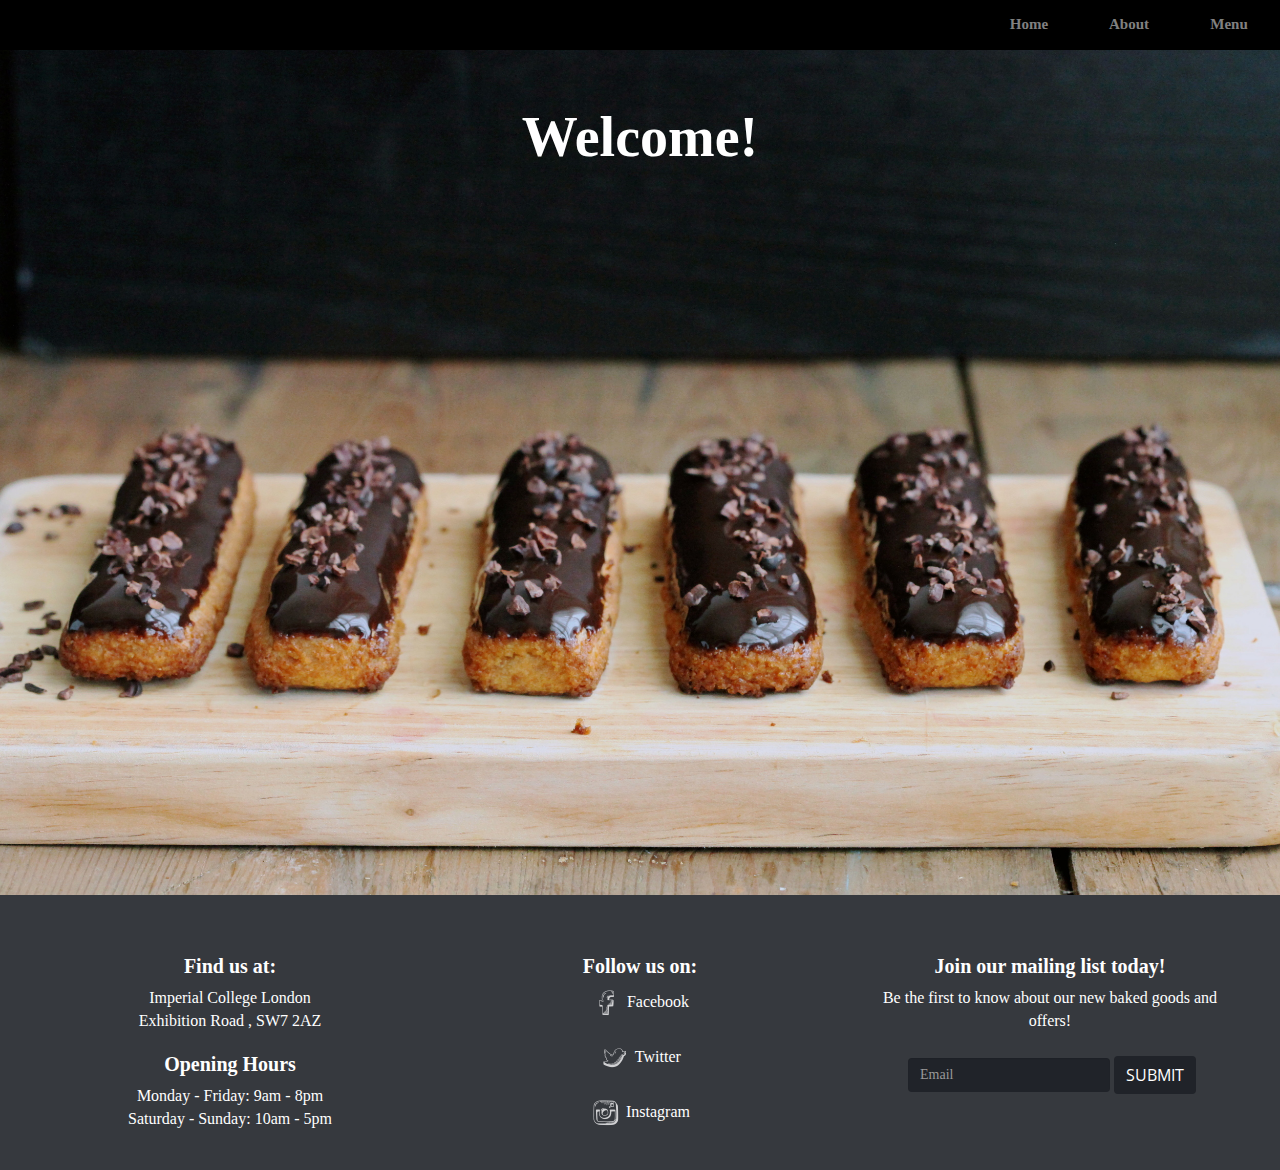
<file: index.html>
<!DOCTYPE html>

<html> 
 <head>
  <title>FLOUR & BUTTER</title>
    <script src='jquery.js'></script>
    <link href="dist/css/bootstrap.css" rel="stylesheet">
    <link rel="stylesheet" type="text/css" href="style.css">
    <link href='https://fonts.googleapis.com/css?family=Open+Sans+Condensed:300' rel='stylesheet' type='text/css'>
    <link href='https://fonts.googleapis.com/css?family=Open+Sans' rel='stylesheet' type='text/css'>
 </head>
 
<body id="bootstrap-overrides">
  <div class="navbar">
    <ul class="menu">
      <li><a href="menu.html">Menu</a>
      </li>
      <li><a href="about.html">About</a>
      </li>
      <li><a href="index.html">Home</a>
      </li>
    </ul>
  </div>

  <div class="home">
  	<h1><br>Welcome!</h1>
  </div>

 <div class="footer">
   <div class='row'>
     <div class='col-sm-4'>
      <h1>Find us at:</h1>
      Imperial College London <br>Exhibition Road , SW7 2AZ

      <h1>Opening Hours</h1>
      Monday - Friday: 9am - 8pm<br>
      Saturday - Sunday: 10am - 5pm
     </div>  

     <div class='col-sm-4'>
 	 <!-- Social Media Links-->
 	  <h1>Follow us on:</h1>
      <a href="http://www.facebook.com"><img src="images/fb.png"></a> Facebook<br><br>
 	  <a href="http://www.twitter.com"><img src="images/t.png"></a> Twitter<br><br>
 	  <a href="http://www.instagram.com"><img src="images/i.png"></a> Instagram<br>
     </div>

     <div class='col-sm-4'>
      <h1>Join our mailing list today!</h1>
      Be the first to know about our new baked goods and offers!<br><br>
      <form class="form-inline">
        <div class="form-group">
         <label for="mailing list"></label>
          <input type="email" class="form-control" id="mailing list" placeholder="Email"> 
        </div>
      <button type="submit" class="btn btn-default">Submit</button>
      </form>  
     </div>
       
    </div>  
  </div>


 </body>
</file>
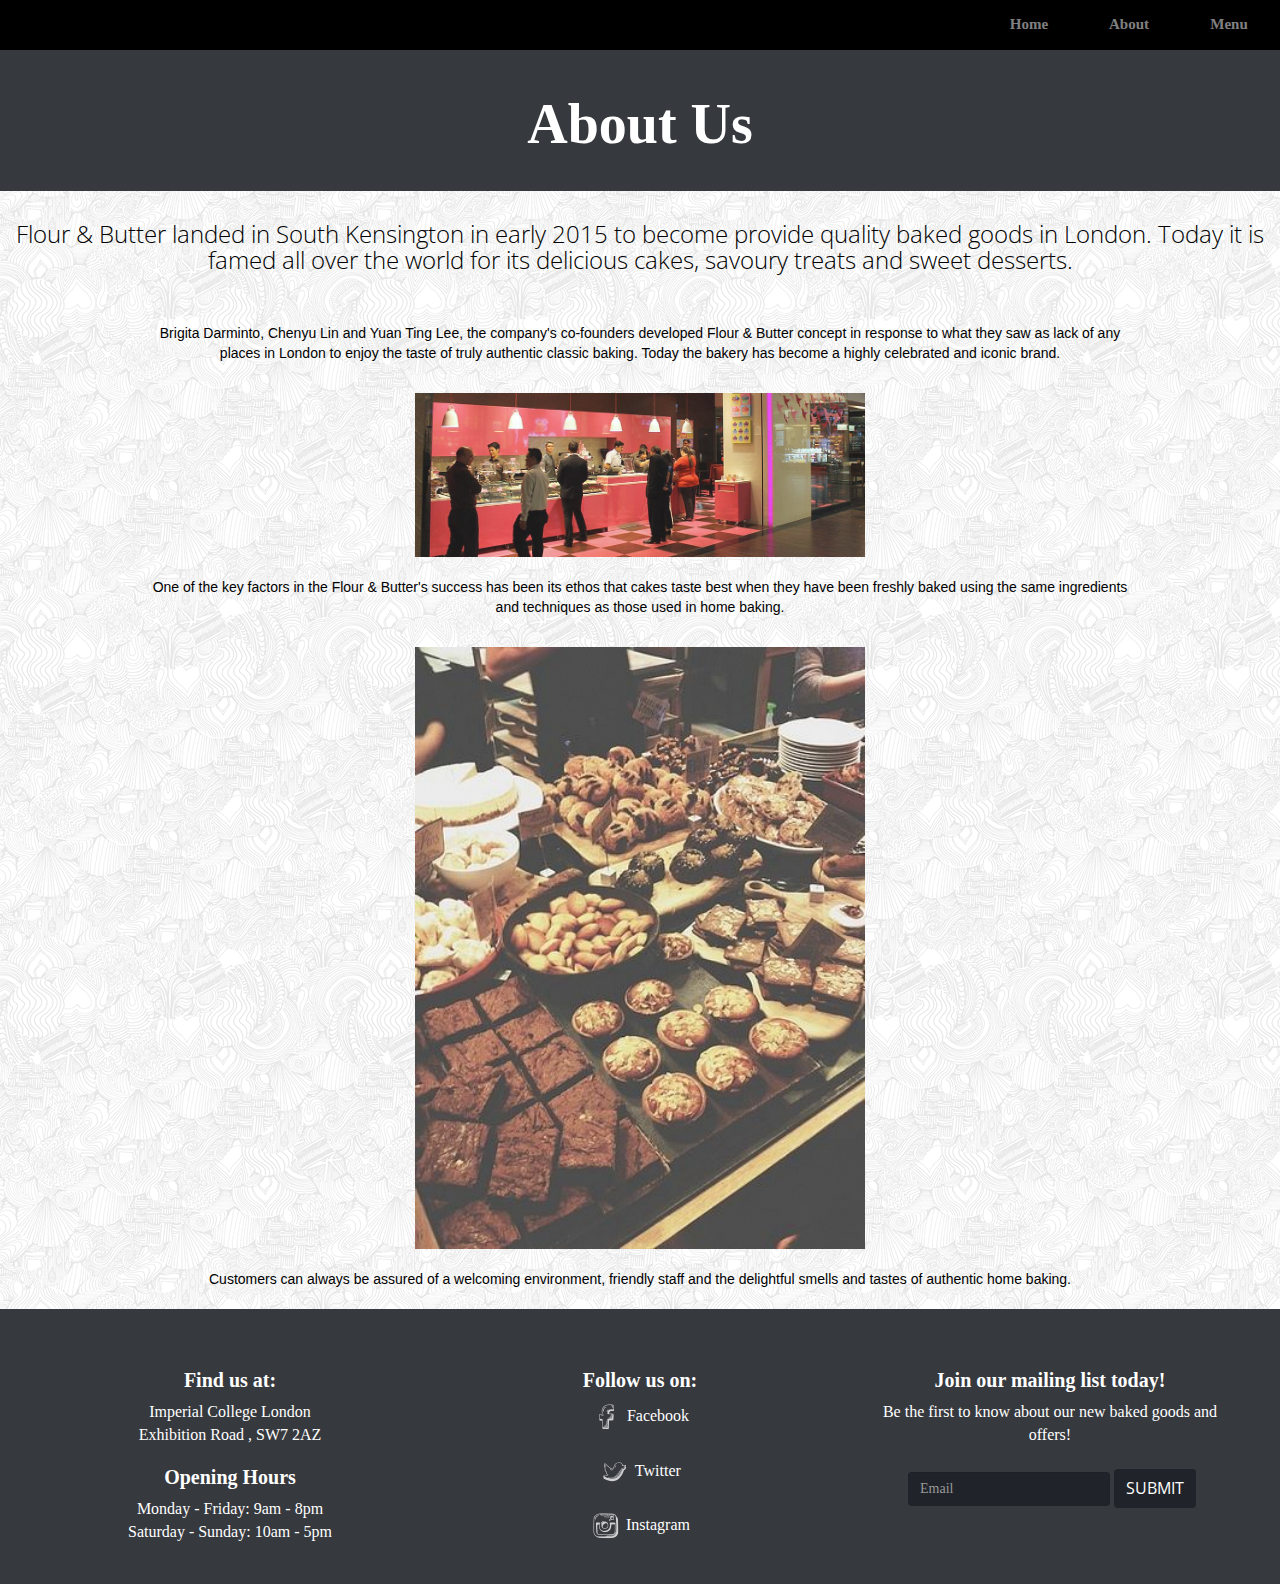
<file: about.html>
<!DOCTYPE html>

<html> 
 <head>
  <title>About</title>
    <script src='jquery.js'></script>
    <link href="dist/css/bootstrap.css" rel="stylesheet">
    <link rel="stylesheet" type="text/css" href="style.css">
    <link href='https://fonts.googleapis.com/css?family=Open+Sans+Condensed:300' rel='stylesheet' type='text/css'>
    <link href='https://fonts.googleapis.com/css?family=Open+Sans' rel='stylesheet' type='text/css'>
 </head>
 
<body id="bootstrap-overrides">
  <div class="navbar">
    <ul class="menu">
      <li><a href="menu.html">Menu</a>
      </li>
      <li><a href="about.html">About</a>
      </li>
      <li><a href="index.html">Home</a>
      </li>
    </ul>
  </div>

  <div class="introduction">
  <h1><strong>About Us</strong></h1>
  </div>
  <div id="about">
  <p>
   <h2>Flour & Butter landed in South Kensington in early 2015 to become provide quality baked goods in London. Today it is famed all over the world for its delicious cakes, savoury treats and sweet desserts.</h2>
  </p>
  </br></br>
  <p>
   Brigita Darminto, Chenyu Lin and Yuan Ting Lee, the company's co-founders developed Flour & Butter concept in response to what they saw as lack of any places in London to enjoy the taste of truly authentic classic baking. Today the bakery has become a highly celebrated and iconic brand.
  </p>
  </br>
  <p>
   <img src='images/bakerylondon.jpg'class='img-responsive'><br>
   One of the key factors in the Flour & Butter's success has been its ethos that cakes taste best when they have been freshly baked using the same ingredients and techniques as those used in home baking.
  </p>
  </br>
  <p>
   <img src="images/bakerypictures.jpg"class='img-responsive'><br>
   Customers can always be assured of a welcoming environment, friendly staff and the delightful smells and tastes of authentic home baking.
  </p>
  </div>
  
 <div class="footer">
   <div class='row'>
     <div class='col-sm-4'>
      <h1>Find us at:</h1>
      Imperial College London <br>Exhibition Road , SW7 2AZ

      <h1>Opening Hours</h1>
      Monday - Friday: 9am - 8pm<br>
      Saturday - Sunday: 10am - 5pm
     </div>  

     <div class='col-sm-4'>
 	 <!-- Social Media Links-->
 	  <h1>Follow us on:</h1>
      <a href="http://www.facebook.com"><img src="images/fb.png"></a> Facebook<br><br>
 	  <a href="http://www.twitter.com"><img src="images/t.png"></a> Twitter<br><br>
 	  <a href="http://www.instagram.com"><img src="images/i.png"></a> Instagram<br>
     </div>

     <div class='col-sm-4'>
      <h1>Join our mailing list today!</h1>
      Be the first to know about our new baked goods and offers!<br><br>
      <form class="form-inline">
        <div class="form-group">
         <label for="mailing list"></label>
          <input type="email" class="form-control" id="mailing list" placeholder="Email"> 
        </div>
      <button type="submit" class="btn btn-default">Submit</button>
      </form>  
     </div>
       
    </div>  
  </div>


 </body>
</file>
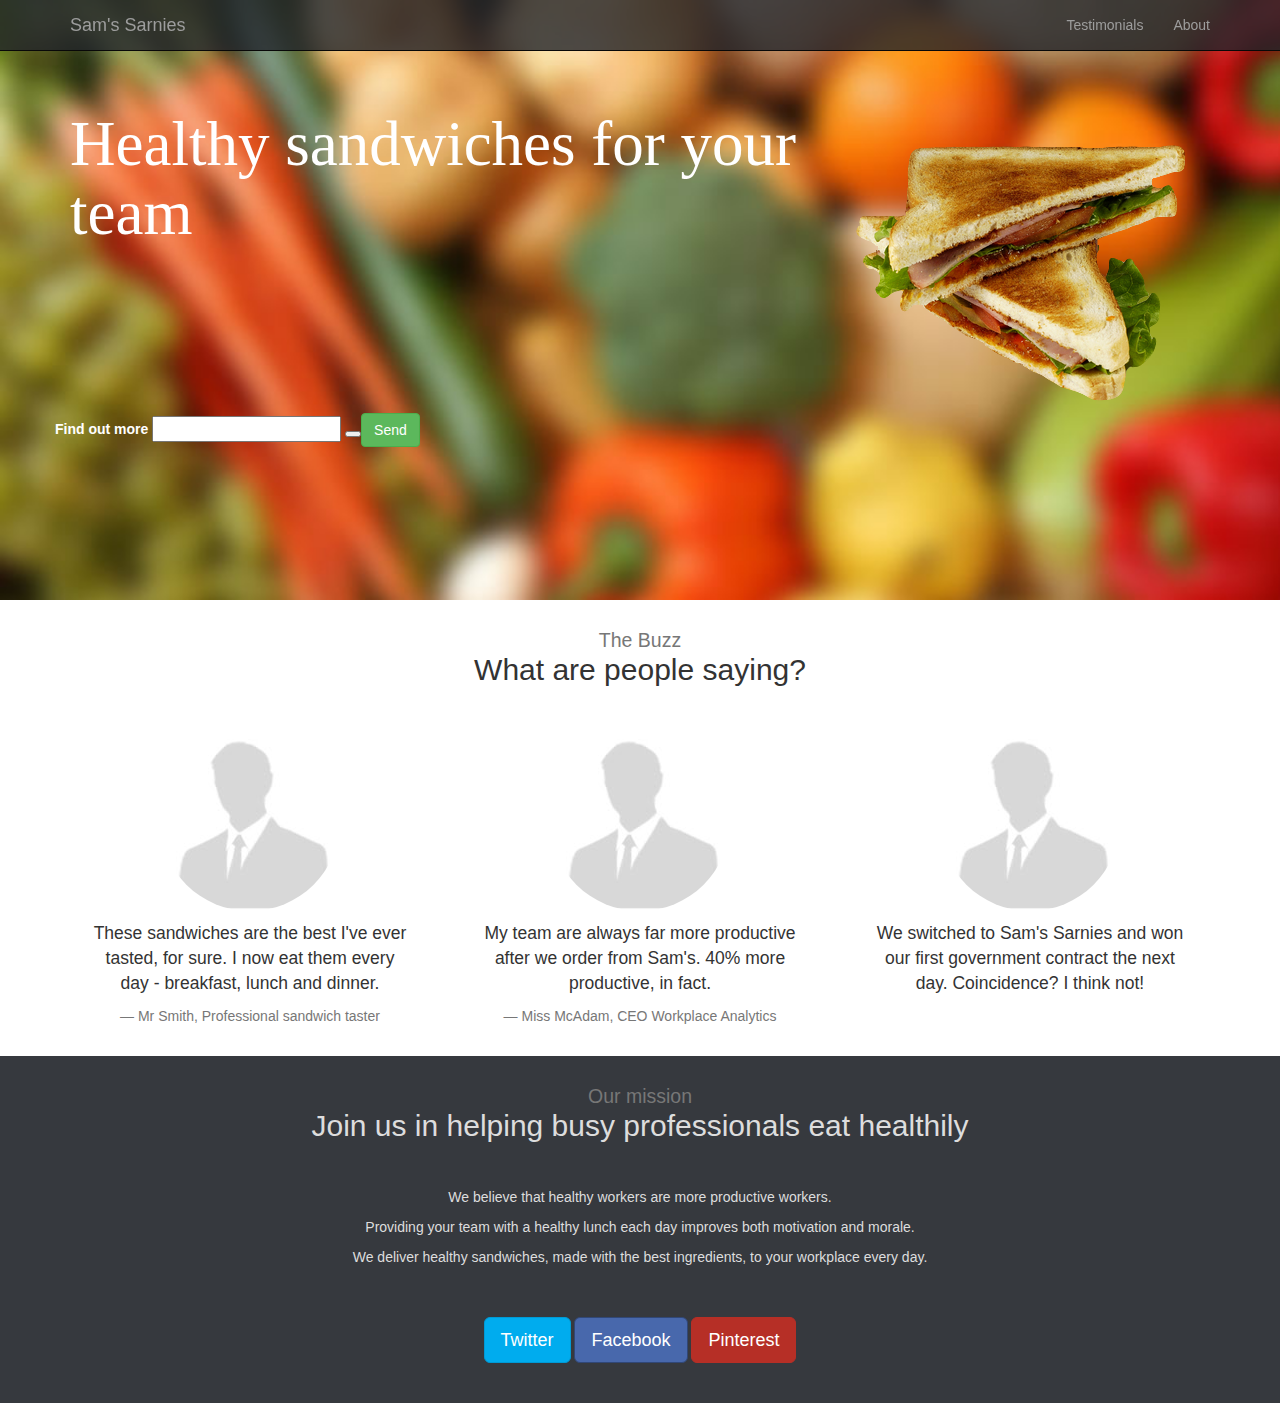
<file: Old Bakery YT.html>
<!DOCTYPE html>
<html>
<head>
  <title>Sam's Sarnies</title>
  <link href="dist/css/bootstrap.css" rel="stylesheet">
  <link rel="stylesheet" type="text/css" href="main.css">
  <meta name="viewport" content="width=device-width, initial-scale=1.0">
</head>

<body>

<nav class="navbar navbar-inverse navbar-fixed-top" role="navigation">
  <div class="container">
      <!-- Brand and toggle get grouped for better mobile display -->
  <div class="navbar-header">
    <button type="button" class="navbar-toggle" data-toggle="collapse" data-target=".navbar-collapse">
      <span class="sr-only">Toggle navigation</span>
      <span class="icon-bar"></span>
      <span class="icon-bar"></span>
      <span class="icon-bar"></span>
    </button>
    <a class="navbar-brand" href="#">Sam's Sarnies</a>
  </div>

  <div class="collapse navbar-collapse">
  <ul class="nav navbar-nav navbar-right">
      <li><a href="#buzz">Testimonials</a></li>
      <li><a href="#mission">About</a></li>
    </ul>
    </div>
  </nav>
  </div>

<div class='jumbotron'>
  <div class='container'>
    <div class='row'>
       <div class='col-sm-8'>
        <h1>Healthy sandwiches for your team</h1>
       </div>
       <div class='col-sm-4'>
        <img src='images/sandwich.png' class='img-responsive'>
       </div>
        <form role='form'>
          <label for="email">Find out more</label>
          <input type="text" name="email" >         
          <button type="submit"><button class='btn btn-success'>Send</button></button>
        </form>     
     </div>
    </div>
   </div> 

  <div id="buzz" class="text-center">
    <div class='container'>
    <h2><small>The Buzz</small><br />What are people saying?</h2>
    <div class='row'>
     <div class='col-sm-4'>
      <div>
      <img src='images/person.jpg' class="img-circle center-block">
      <blockquote><p>These sandwiches are the best I've ever tasted, for sure. I now eat them every day - breakfast, lunch and dinner.</p>
      <small>Mr Smith, Professional sandwich taster</small></blockquote>
      </div>
     </div>
     <div class='col-sm-4'>
      <div>
      <img src='images/person.jpg' class="img-circle center-block">
      <blockquote><p>My team are always far more productive after we order from Sam's. 40% more productive, in fact.</p>
      <small>Miss McAdam, CEO Workplace Analytics</small></blockquote>
      </div>
     </div>
     <div class='col-sm-4'>
      <div>
      <img src='images/person.jpg' class="img-circle center-block">
      <blockquote><p>We switched to Sam's Sarnies and won our first government contract the next day. Coincidence? I think not!</p></blockquote>
      </div>
     </div>
   </div>
  </div>
</div>


    <div id="mission" class="text-center">
    <div class='container'>
    <h2><small>Our mission</small><br />Join us in helping busy professionals eat healthily</h2>

    <p>We believe that healthy workers are more productive workers.</p>
    <p>Providing your team with a healthy lunch each day improves both motivation and morale.</p>
    <p>We deliver healthy sandwiches, made with the best ingredients, to your workplace every day.</p>
    

    <div id='social-buttons'>
      <button class='btn-twitter btn btn-lg'>Twitter</button>
      <button class='btn-facebook btn btn-lg'>Facebook</button>
      <button class='btn-pinterest btn btn-lg'>Pinterest</button>
    </div>
  </div>
  </div>


</body>


<!-- Sandwich from: © Kosoff | <a href="http://www.dreamstime.com/">Dreamstime Stock Photos</a> & <a href="http://www.stockfreeimages.com/">Stock Free Images</a> -->
</html>
</file>
<file: style.css>
h1 {
	text-align: center;
	font-family: 'bebas neue';
	font-weight: bold;
	font-size: 56px;
	vertical-align: middle;
}

h2 {
	text-align: center;
	font-family: 'open sans';
	font-weight: 300;
	font-size: 24px;
}

body {
	text-align: center;
}

p {
	width: 1000px;
	text-align: center;
	margin-left: auto;
	margin-right: auto;
}

img {
	width: 450px;
	height: 300px;
	opacity: .9;
}

img:hover {
	opacity: 1;
}

.img-responsive {
	margin-left: auto;
	margin-right: auto;
}

.home {
	margin-top: -25px;
	background-image: url('images/eclairs.jpeg');
	background-color: #000;
	background-repeat: no-repeat;
	background-size: cover;
	height: 850px;
	max-width: 100%;
	color: #fff;
}

.menu {
    list-style-type: none;
    margin-bottom: -5px;
    padding: 0;
    overflow: hidden;
}

li {
    float: right;
    font-family: 'bebas neue';
    font-size: 15px;
}

.navbar a { display: block;
    width: 100px;
    text-align: center;
    padding: 13px;
    font-weight: bold;
    color: grey;
}

a:hover {
	text-decoration: none;
   	color: white;
}
   
.navbar {
   background-color: black;
   border-radius: 0px;
}

.introduction {
    background-color: rgba(32, 35, 41, 0.9);
    color: #fff;
    margin-top: -21px;
    padding-top: 25px;
    padding-bottom: 25px;
}

#about {
	background-image: url('images/pattern.png');
	background-color: #fff;
	color: #000;
	padding: 10px;
}


.row {
	padding: 20px;
}

.food {
	padding: 50px;
	background-image: url('images/pattern.png');
    background-repeat: repeat;
}

#bootstrap-overrides button {
	background-color: #202329;
	border: none;
	box-shadow: none;
	color: #fff;
	cursor: pointer;
	padding: 8px 12px;
	text-transform: uppercase;
	width: auto;
	font-family: 'open sans condensed';
	font-size: 16px;
	float: center;
}

#bootstrap-overrides input {
	background-color: #202329;
	border: none;
}

.form-control {
	width: 50%;
}

.footer {
	background-color: rgba(32, 35, 41, 0.9);
	color: #fff;
	padding: 20px;
	font-family: 'bebas neue';
	font-weight: 300;
	font-size: 16px;
	text-align: center;
}

.footer h1 {
	font-family: 'bebas neue';
	font-weight: bold;
	font-size: 20px;
}

.footer img {
	width: 32px;
	height: 32px;
}
</file>
<file: main.css>
.jumbotron {
  padding-top: 90px;
  min-height: 600px;
  margin-bottom: 0;
  background-image: url('images/fruit-and-veg.jpg');
  background-size: cover;
  background-attachment: fixed;
}

.jumbotron h1 {
  font-family: 'Open Sans Light';
  color: white;
  margin-bottom: 1em;
}


blockquote {
  border-left: 0;
}

#mission {
  background-color: rgba(32, 35, 41, 0.9);
  color: #ddd;
  padding-bottom: 40px;
}
.jumbotron .form-group {
  line-height: 1em;
}

.jumbotron label {
  color: white;
}
.jumbotron img {
  margin-top: 50px;
}

h2 {
  margin-bottom: 1.5em;
}

.navbar-inverse {
  background-color: rgba(32, 35, 41,0.8);
}

.form-inline input[name='email'] {
  width: 80%;
}
#social-buttons {
  margin-top: 50px;
}

.btn-twitter {
  background-color: #00acee;
  border-color: #009ad5;
  color: white;
}

.btn-facebook {
  background-color: #4868ac;
  border-color: #314776;
  color: white;
}

.btn-pinterest {
  background-color: #b62f26;
  border-color: #b62f26;
  color: white;
}
</file>
